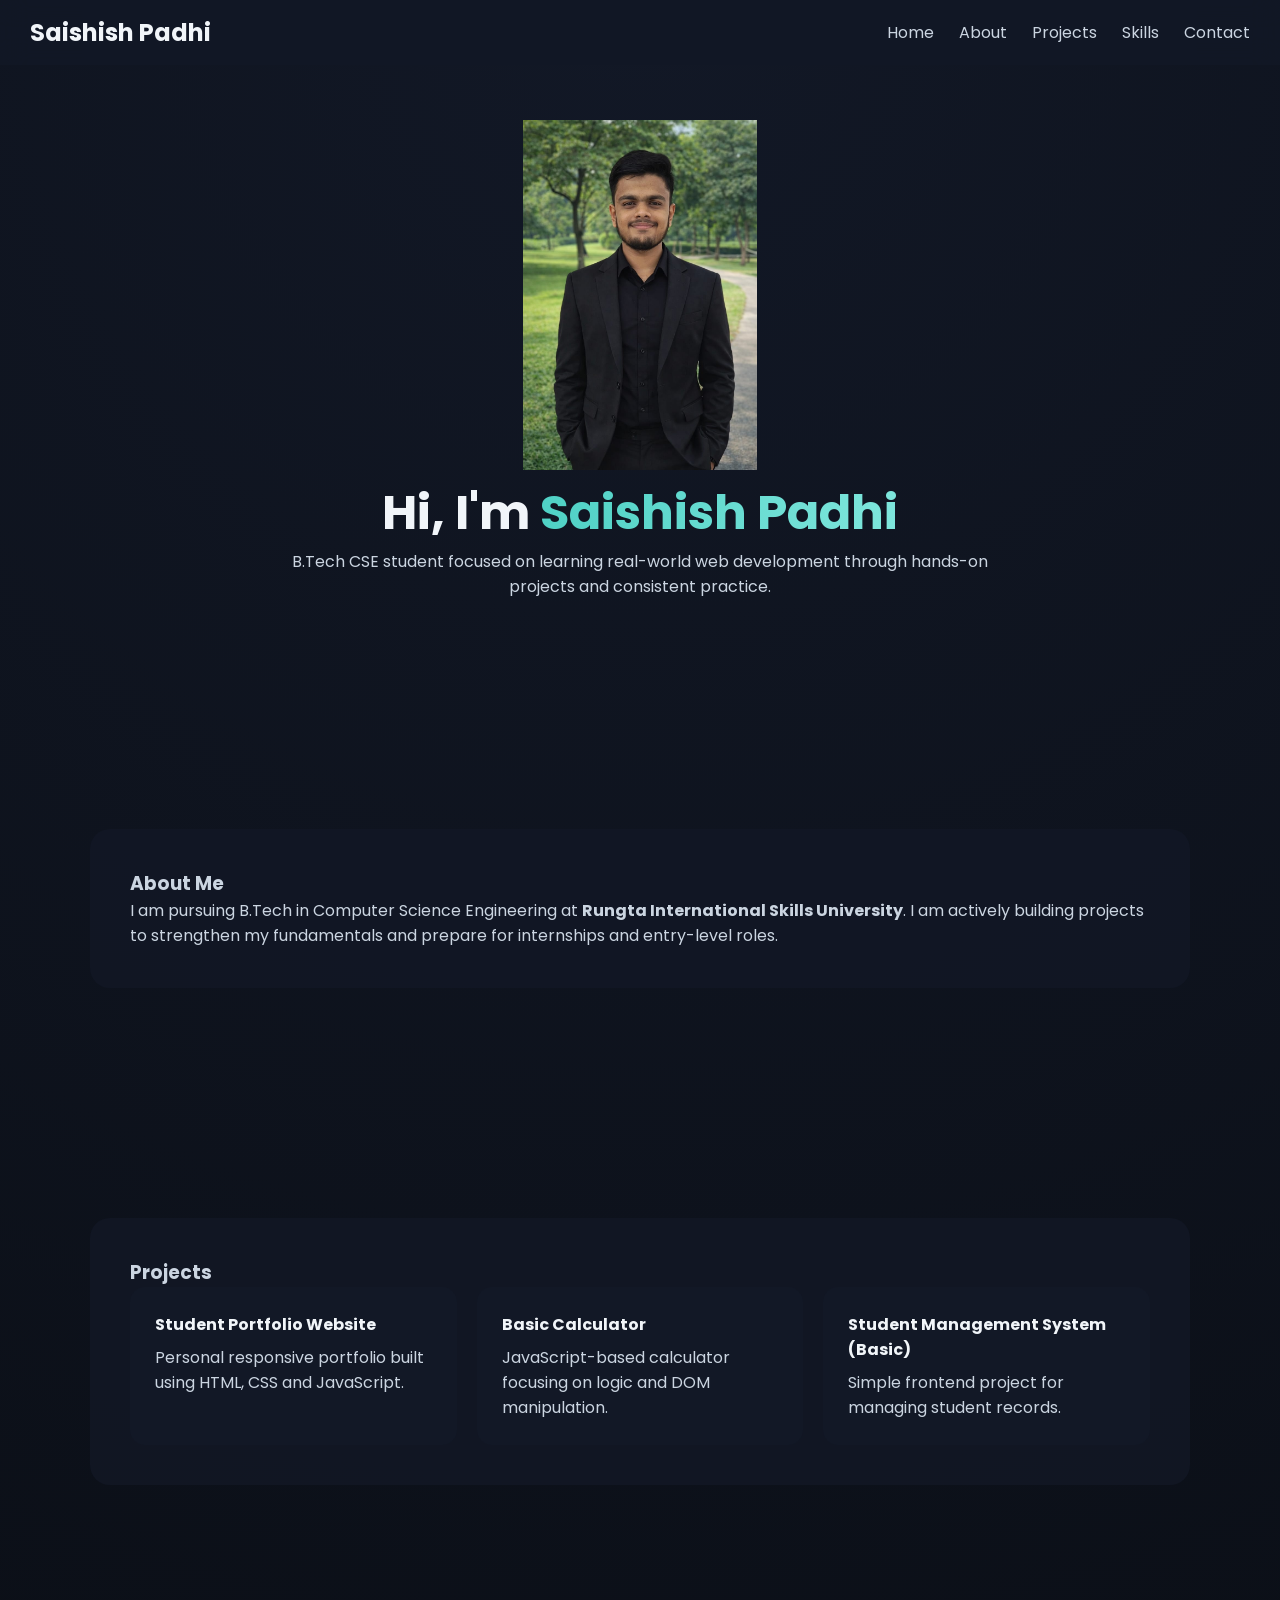
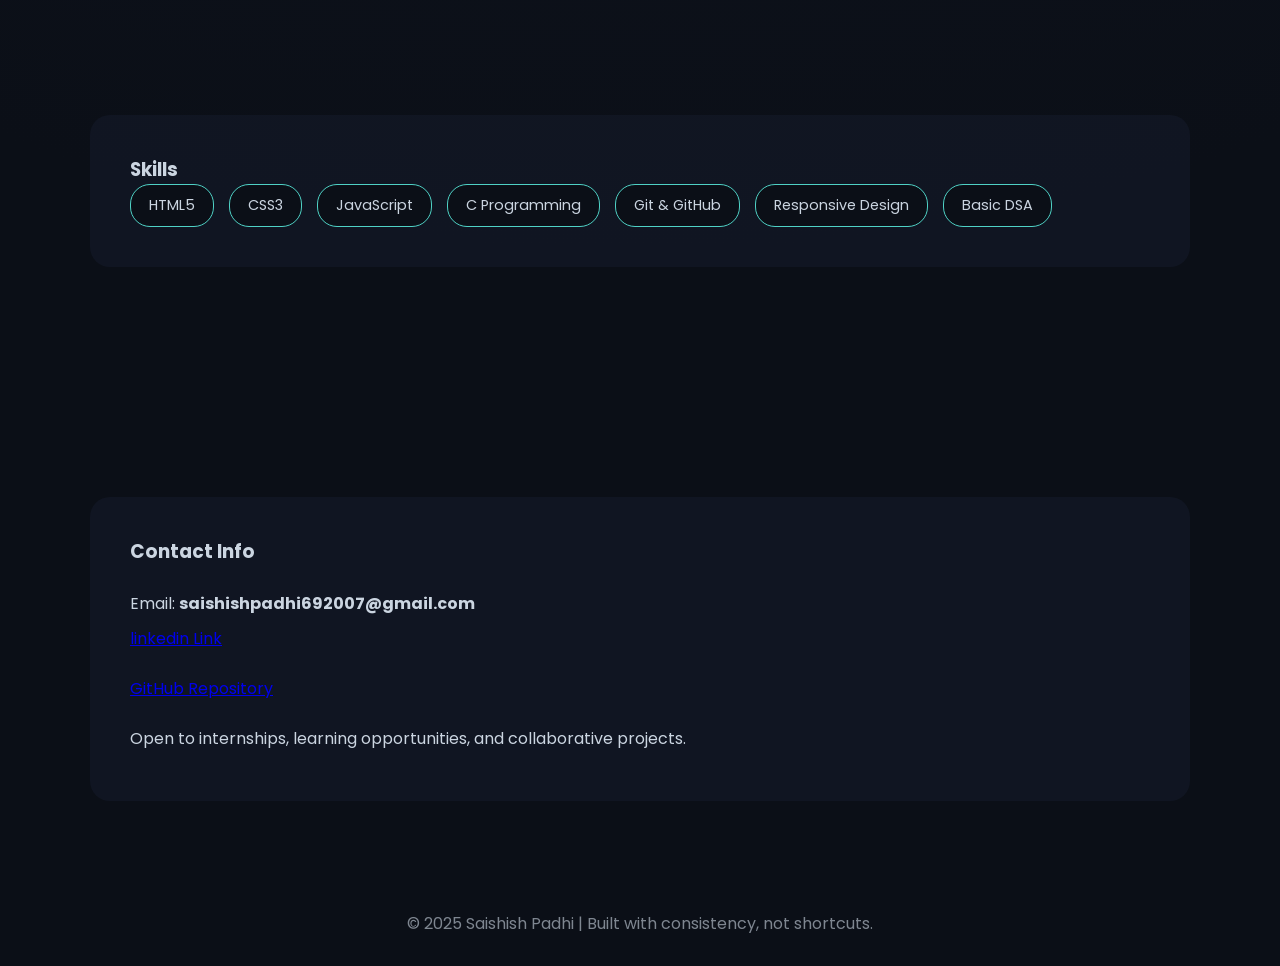
<file: web development portfolio/index.html>
<!DOCTYPE html>
<html lang="en">
<head>
<meta charset="UTF-8">
<meta name="viewport" content="width=device-width, initial-scale=1.0">
<title>Saishish Padhi | Web Developer</title>

<link href="https://fonts.googleapis.com/css2?family=Poppins:wght@300;400;600&display=swap" rel="stylesheet">

<style>
:root{
    --bg-dark:#0b0f17;
    --card-dark:#121826;
    --accent:#4fd1c5;
    --text-soft:#cbd5e1;
    --text-light:#f1f5f9;
}
*{
    margin:0;
    padding:0;
    box-sizing:border-box;
    font-family:'Poppins',sans-serif;
}
html{ scroll-behavior:smooth; }
body{
    background:radial-gradient(circle at top,#121826,#0b0f17 70%);
    color:var(--text-soft);
}

/* NAVBAR */
nav{
    position:fixed;
    top:0;
    width:100%;
    padding:15px 30px;
    display:flex;
    justify-content:space-between;
    align-items:center;
    background:rgba(18,24,38,0.85);
    backdrop-filter:blur(14px);
    z-index:1000;
}
nav h1{ color:var(--text-light); }
nav ul{ list-style:none; display:flex; }
nav ul li{ margin-left:25px; }
nav ul li a{
    color:var(--text-soft);
    text-decoration:none;
}
.menu{ display:none; }

/* SECTIONS */
section{ padding:120px 20px 80px; }
.container{ max-width:1100px; margin:auto; }

/* HERO */
.hero{ text-align:center; }
.profile-pic{
    width:150px;
    height:150px;
    border-radius:50%;
    border:3px solid var(--accent);
    margin-bottom:25px;
}
.hero h2{
    font-size:3rem;
    color:var(--text-light);
}
.hero span{
    background:linear-gradient(90deg,var(--accent),#7ee6dc);
    -webkit-background-clip:text;
    -webkit-text-fill-color:transparent;
}
.hero p{
    max-width:720px;
    margin:auto;
}

/* GLASS */
.glass{
    background:rgba(18,24,38,0.78);
    border-radius:20px;
    padding:40px;
    margin-top:30px;
}

/* GRID */
.grid{
    display:grid;
    grid-template-columns:repeat(auto-fit,minmax(250px,1fr));
    gap:20px;
}

/* SKILLS */
.skills{ display:flex; flex-wrap:wrap; gap:15px; }
.skill{
    background:#0b0f17;
    padding:10px 18px;
    border-radius:20px;
    border:1px solid var(--accent);
    font-size:0.9rem;
}

/* PROJECT */
.project{
    background:#121826;
    padding:25px;
    border-radius:15px;
}
.project h4{ color:var(--text-light); margin-bottom:8px; }

/* CONTACT */
.contact p{ margin-bottom:10px; }

/* FOOTER */
footer{
    text-align:center;
    padding:30px;
    opacity:0.6;
}

/* RESPONSIVE */
@media(max-width:768px){
    nav ul{
        position:absolute;
        top:60px;
        right:20px;
        background:#0b0f17;
        flex-direction:column;
        width:200px;
        display:none;
    }
    nav ul.show{ display:block; }
    .menu{ display:block; cursor:pointer; }
}
</style>
</head>

<body>

<nav>
    <h1>Saishish Padhi</h1>
    <span class="menu" onclick="toggleMenu()">☰</span>
    <ul id="navLinks">
        <li><a href="#home">Home</a></li>
        <li><a href="#about">About</a></li>
        <li><a href="#projects">Projects</a></li>
        <li><a href="#skills">Skills</a></li>
        <li><a href="#contact">Contact</a></li>
    </ul>
</nav>

<section id="home" class="hero">
    <div class="container">
        <img src="saishish.jpg"   height="350px">
        <h2>Hi, I'm <span>Saishish Padhi</span></h2>
        <p>
            B.Tech CSE student focused on learning real-world web development
            through hands-on projects and consistent practice.
        </p>
    </div>
</section>

<section id="about">
    <div class="container glass">
        <h3>About Me</h3>
        <p>
            I am pursuing B.Tech in Computer Science Engineering at
            <b>Rungta International Skills University</b>.
            I am actively building projects to strengthen my fundamentals
            and prepare for internships and entry-level roles.
        </p>
    </div>
</section>

<section id="projects">
    <div class="container glass">
        <h3>Projects</h3>
        <div class="grid">
            <div class="project">
                <h4>Student Portfolio Website</h4>
                <p>Personal responsive portfolio built using HTML, CSS and JavaScript.</p>
            </div>
            <div class="project">
                <h4>Basic Calculator</h4>
                <p>JavaScript-based calculator focusing on logic and DOM manipulation.</p>
            </div>
            <div class="project">
                <h4>Student Management System (Basic)</h4>
                <p>Simple frontend project for managing student records.</p>
            </div>
        </div>
    </div>
</section>

<section id="skills">
    <div class="container glass">
        <h3>Skills</h3>
        <div class="skills">
            <div class="skill">HTML5</div>
            <div class="skill">CSS3</div>
            <div class="skill">JavaScript</div>
            <div class="skill">C Programming</div>
            <div class="skill">Git & GitHub</div>
            <div class="skill">Responsive Design</div>
            <div class="skill">Basic DSA</div>
        </div>
    </div>
</section>

<section id="contact">
    <div class="container glass contact">
        <h3>Contact Info</h3> <br>
        <p>Email: <b>saishishpadhi692007@gmail.com</b></p>
        <a href="https://www.linkedin.com/in/saishish-padhi-992398362" target="_blank">
          linkedin Link
        </a> <br>
        <p>
          <br>
          <a href="https://github.com/saishishpadhi692007-netizen/-SAISHISH_PADHI_-11255_-WEBTECH.git" target="_blank">
            GitHub Repository <br>
          </a> <br>
            Open to internships, learning opportunities, and collaborative projects.
        </p>
    </div>
</section>

<footer>
    © 2025 Saishish Padhi | Built with consistency, not shortcuts.
</footer>

<script>
function toggleMenu(){
    document.getElementById("navLinks").classList.toggle("show");
}
</script>

</body>
</html>
</file>
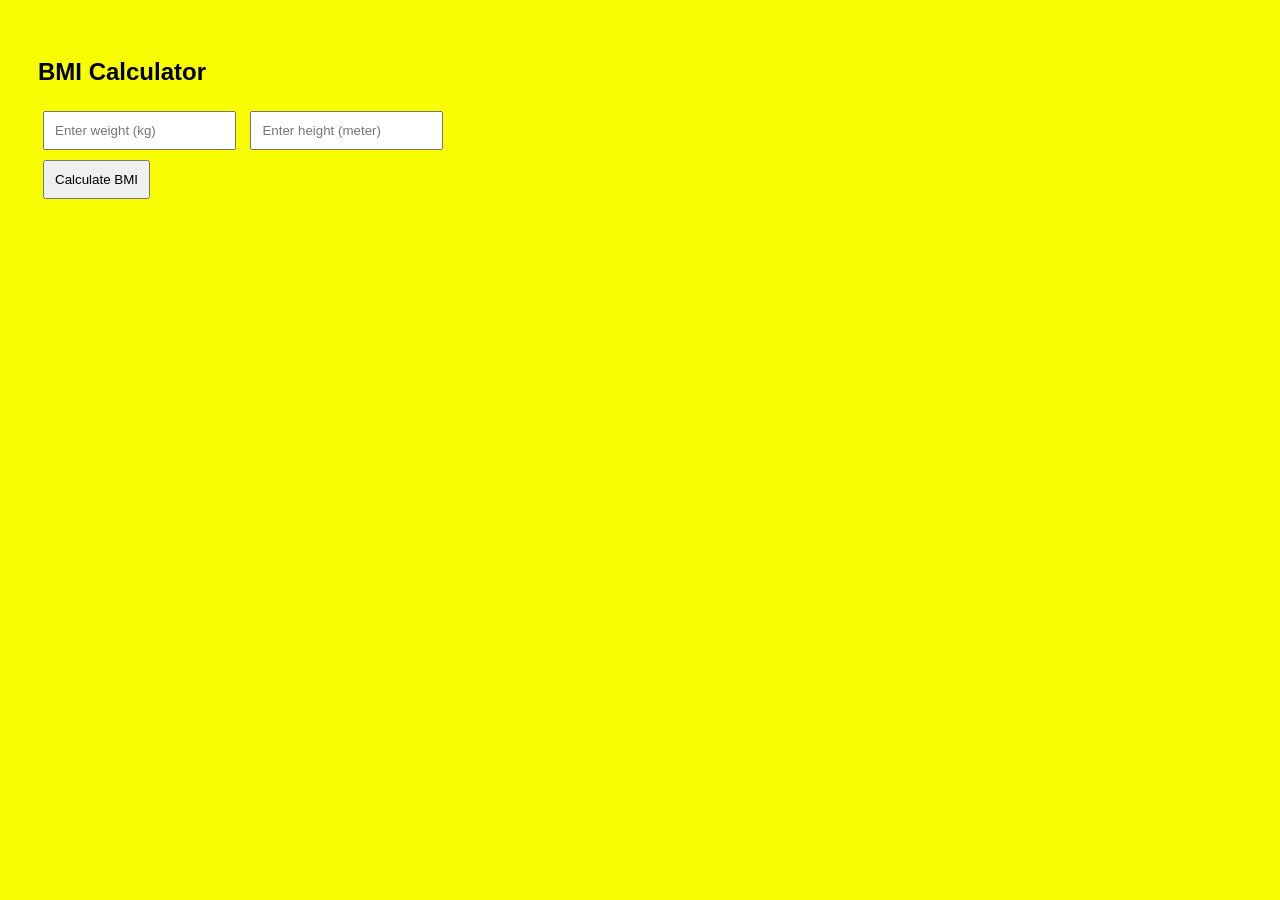
<file: web development project/index.html>
<!DOCTYPE html>
<html lang="en">
<head>
  <meta charset="UTF-8">
  <title>BMI Calculator</title>
  <link rel="stylesheet" href="style.css">
</head>
<body>

  <h2>BMI Calculator</h2>

  <input type="number" id="weight" placeholder="Enter weight (kg)">
  <input type="number" id="height" placeholder="Enter height (meter)">
  <br>
  <button onclick="calculateBMI()">Calculate BMI</button>

  <p id="result"></p>

  <script src="script.js"></script>
</body>
</html>
</file>
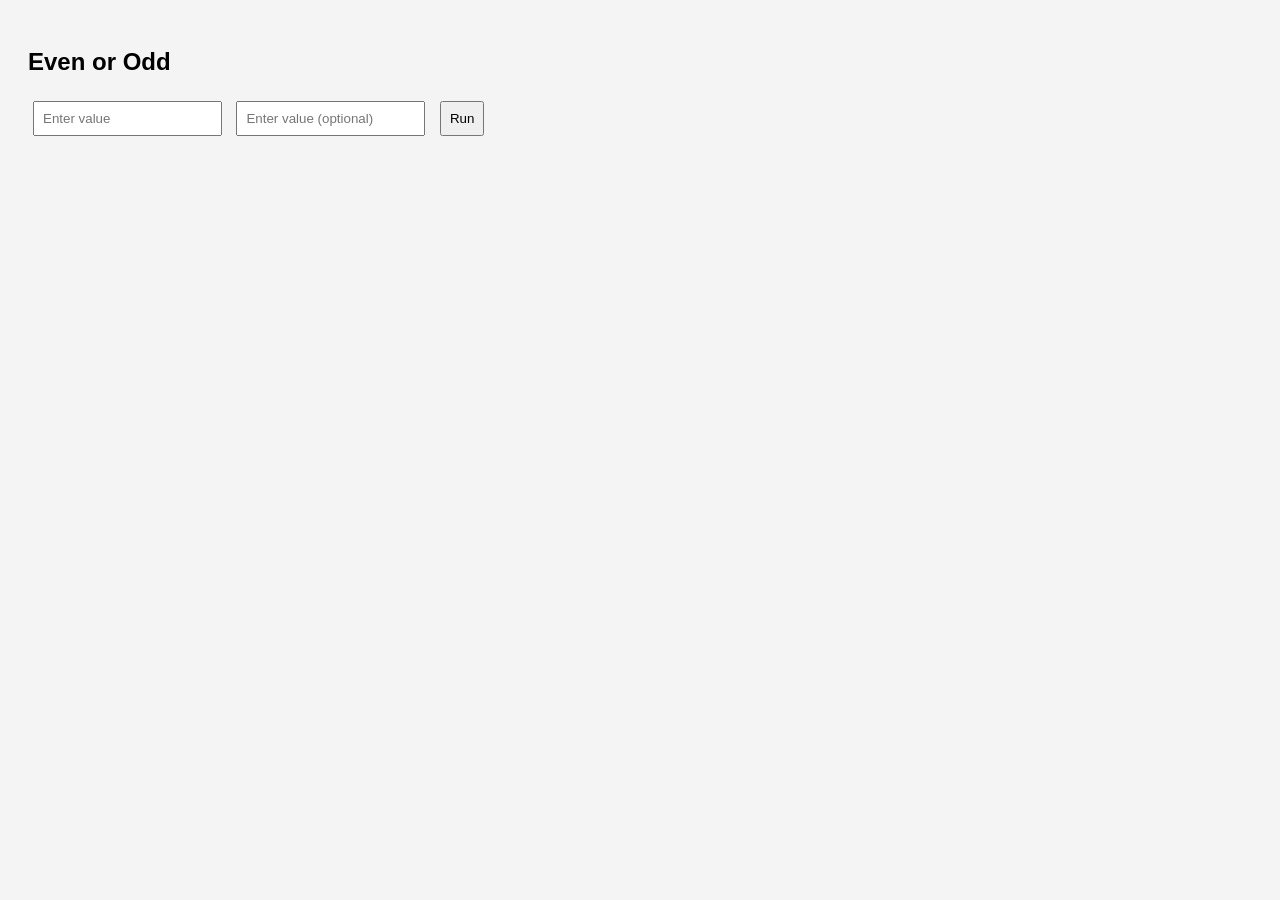
<file: web development/practical 1/index.html>
<!-- 1.Even or Odd: Write a program that takes a number as input and prints whether it is even or odd. -->


 
<!DOCTYPE html>
<html lang="en">
<head>
  <meta charset="UTF-8">
  <title>JavaScript Practice</title>
  <link rel="stylesheet" href="style.css">
</head>
<body>

  <h2 id="title"></h2>

  <input id="input1" type="number" placeholder="Enter value">
  <input id="input2" type="number" placeholder="Enter value (optional)">
  <button onclick="run()">Run</button>

  <p id="output"></p>

  <script src="script.js"></script>
</body>
</html>
</file>
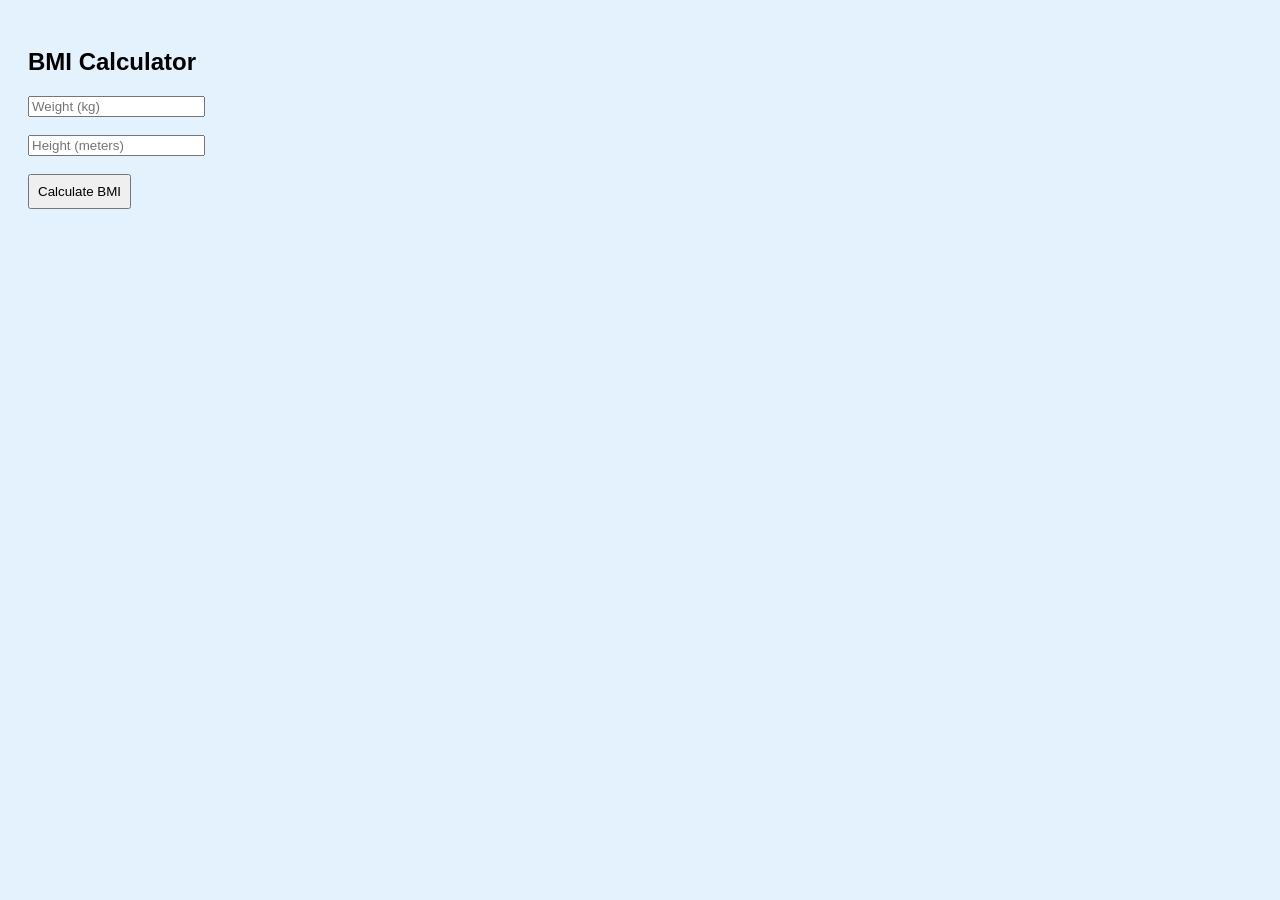
<file: web development/practical 10/index.html>
<!DOCTYPE html>
<html>
<head>
<style>
body {
    font-family: Arial;
    background: #e3f2fd;
    padding: 20px;
}
button {
    padding: 8px;
}
</style>
</head>
<body>

<h2>BMI Calculator</h2>

<input type="number" id="weight" placeholder="Weight (kg)">
<br><br>
<input type="number" id="height" placeholder="Height (meters)">
<br><br>

<button onclick="calculateBMI()">Calculate BMI</button>

<p id="result"></p>

<script>
function calculateBMI() {
    let w = weight.value;
    let h = height.value;
    let bmi = w / (h * h);
    let category;

    if (bmi < 18.5)
        category = "Underweight";
    else if (bmi < 25)
        category = "Normal weight";
    else if (bmi < 30)
        category = "Overweight";
    else
        category = "Obese";

    result.innerText = "BMI: " + bmi.toFixed(2) + " (" + category + ")";
}
</script>

</body>
</html>
</file>
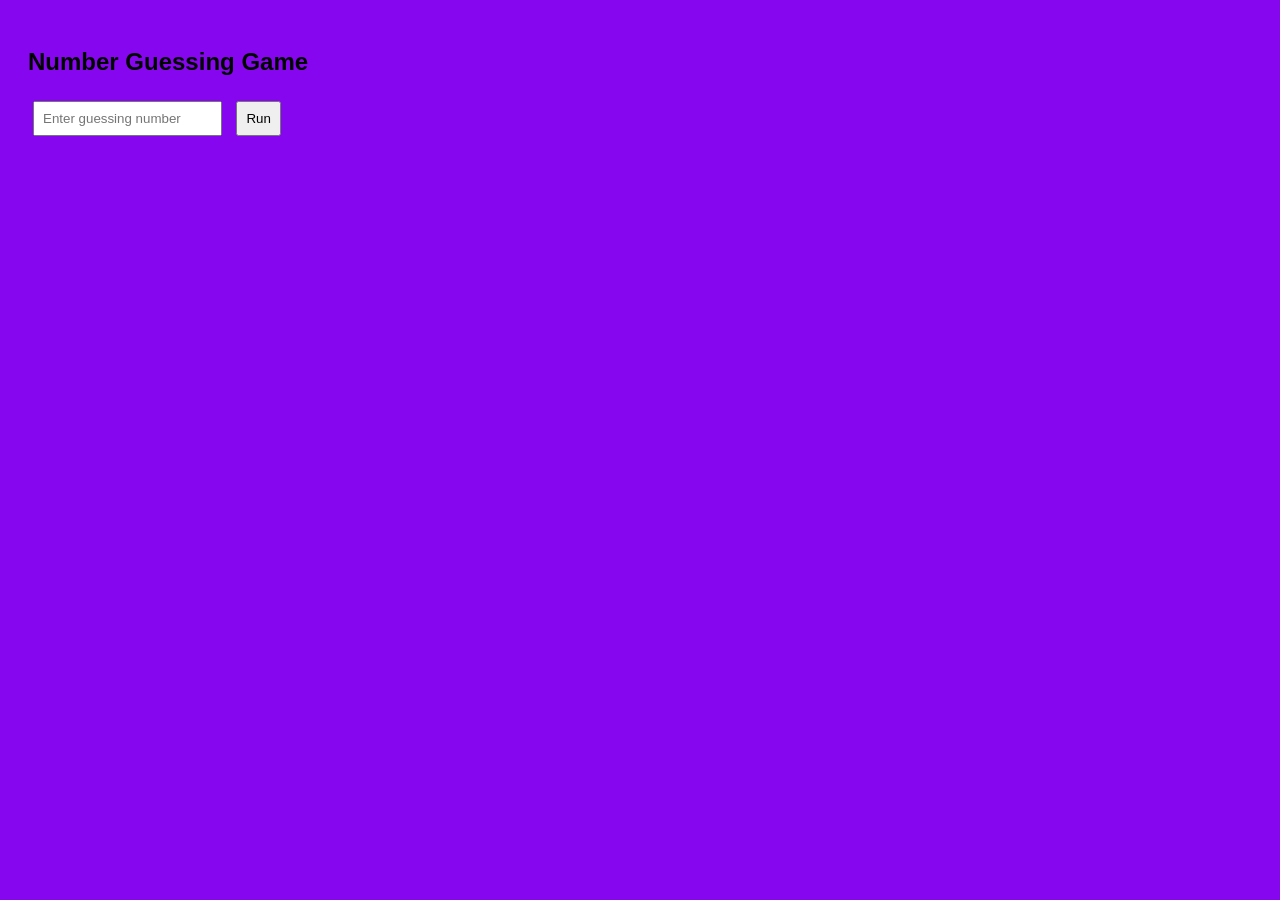
<file: web development/practical 11/index.html>
<!--11.Write a simple number guessing game. Provide a secret number and a guess. Based on those numbers give players clues if their guess is higher, lower or correct.-->
<!DOCTYPE html>
<html lang="en">
<head>
  <meta charset="UTF-8">
  <title>JavaScript Practice</title>
  <link rel="stylesheet" href="style.css">
</head>
<body>

  <h2 id="title">guessing game</h2>

  <input id="input1" type="number" placeholder="Enter guessing number">
  
  <button onclick="run()">Run</button>

  <p id="output"></p>

  <script src="script.js"></script>
</body>
</html>
</file>
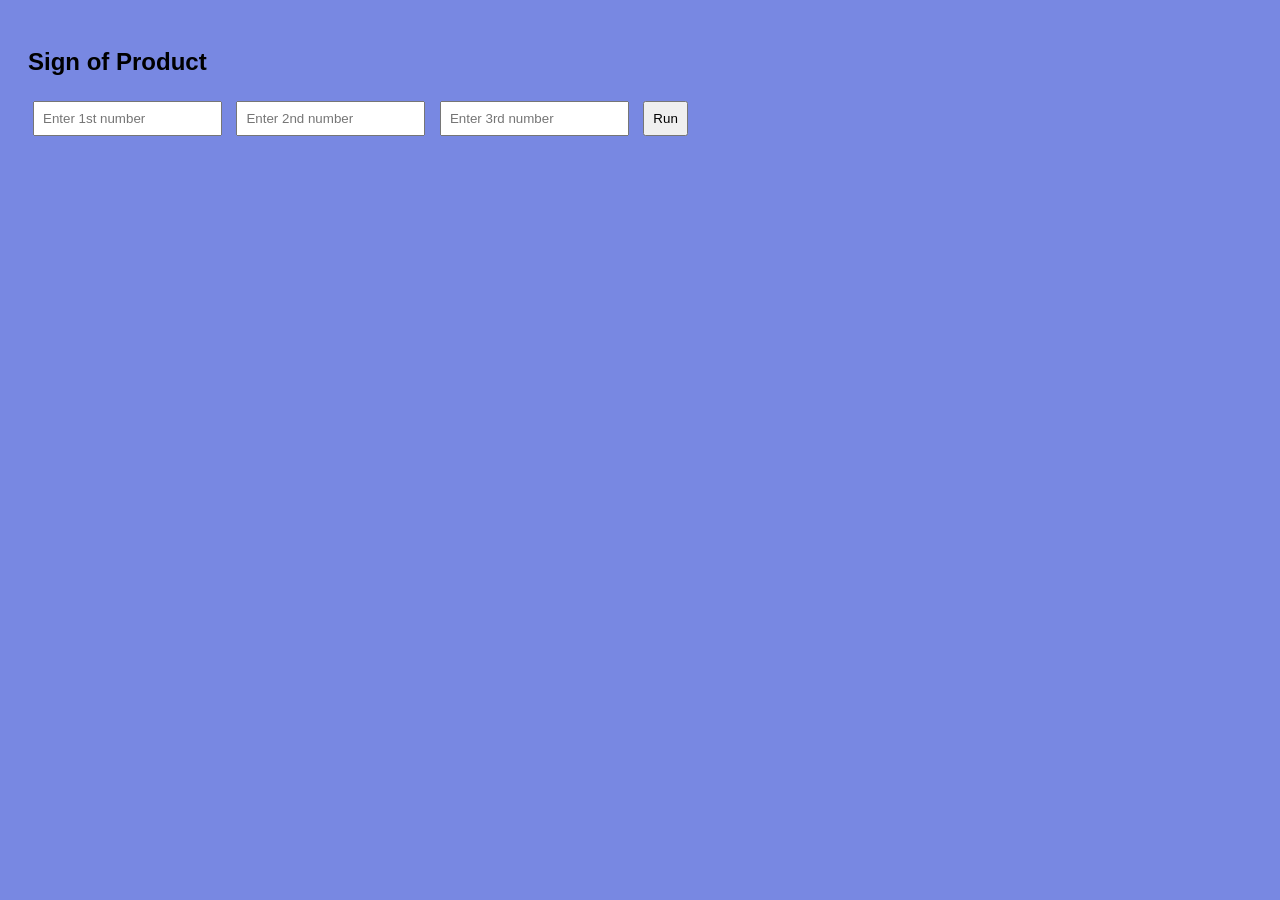
<file: web development/practical 12/index.html>
<!-- 12.Sign of Product of Three Numbers Write a JavaScript conditional statement to find the sign of the product of three numbers. Display an alert box with the specified sign.
Sample numbers : 3, -7, 2
Output : The sign is - -->

<!DOCTYPE html>
<html lang="en">
<head>
  <meta charset="UTF-8">
  <title>JavaScript Practice</title>
  <link rel="stylesheet" href="style.css">
</head>
<body>

  <h2 id="title">guessing game</h2>

  <input id="input1" type="number" placeholder="Enter 1st number">
  <input id="input1" type="number" placeholder="Enter 2nd number">
  <input id="input1" type="number" placeholder="Enter 3rd number">
  
  <button onclick="run()">Run</button>

  <p id="output"></p>

  <script src="script.js"></script>
</body>
</html>
</file>
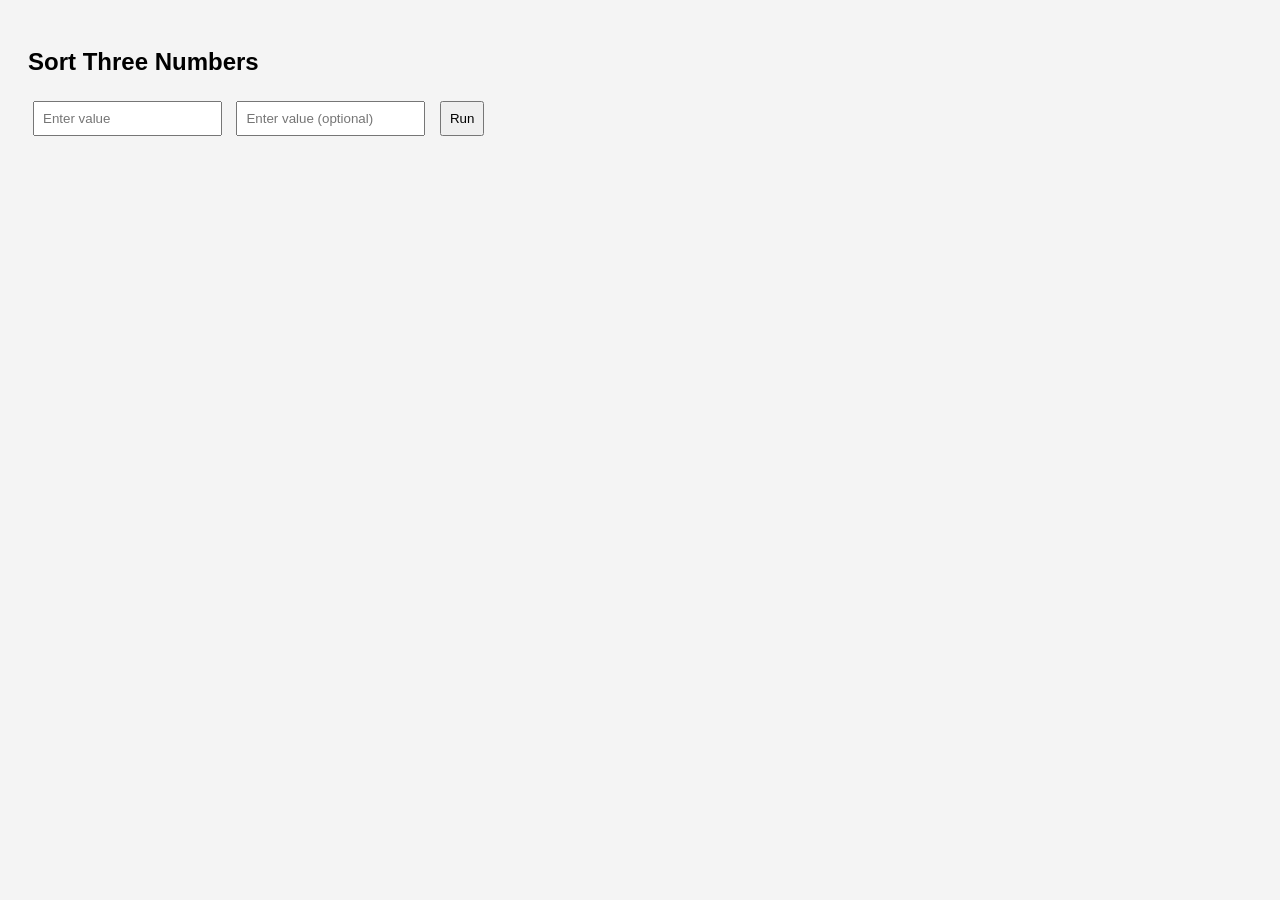
<file: web development/practical 13/index.html>
<!-- 13.Sort Three Numbers
Write a JavaScript conditional statement to sort three numbers. Display an alert box to show the results. -->

<!DOCTYPE html>
<html lang="en">
<head>
  <meta charset="UTF-8">
  <title>JavaScript Practice</title>
  <link rel="stylesheet" href="style.css">
</head>
<body>

  <h2 id="title"></h2>

  <input id="input1" type="number" placeholder="Enter value">
  <input id="input2" type="number" placeholder="Enter value (optional)">
  <button onclick="run()">Run</button>

  <p id="output"></p>

  <script src="script.js"></script>
</body>
</html>
</file>
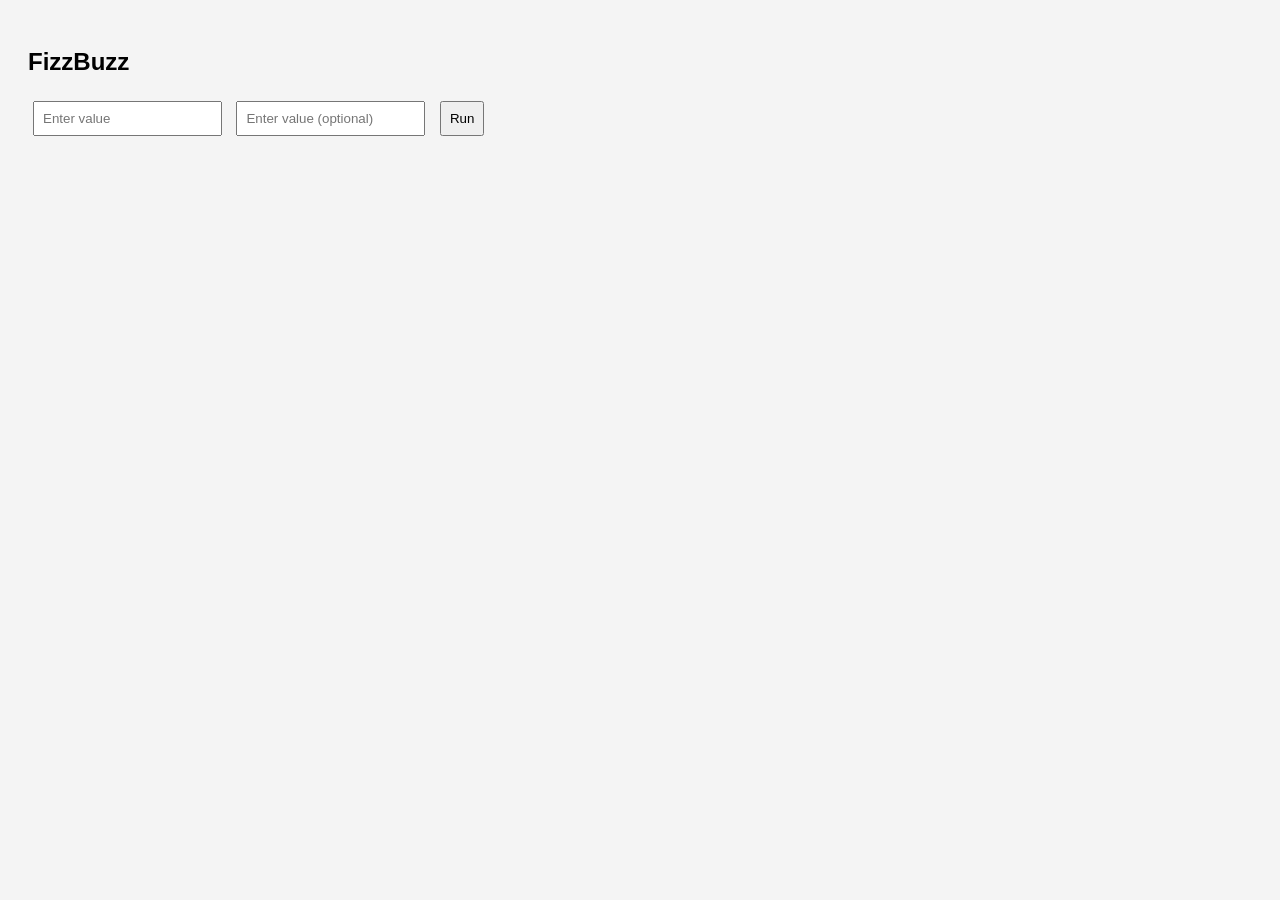
<file: web development/practical 14/index.html>
<!-- 14.FizzBuzz
Write a JavaScript program that iterates integers from 1 to 100. But for multiples of three print "Fizz" instead of the number and for multiples of five print "Buzz". For numbers multiples of both three and five print "FizzBuzz".
Sample numbers : 0, -1, 4
Output : 4, 0, -1 -->

<!DOCTYPE html>
<html lang="en">
<head>
  <meta charset="UTF-8">
  <title>JavaScript Practice</title>
  <link rel="stylesheet" href="style.css">
</head>
<body>

  <h2 id="title"></h2>

  <input id="input1" type="number" placeholder="Enter value">
  <input id="input2" type="number" placeholder="Enter value (optional)">
  <button onclick="run()">Run</button>

  <p id="output"></p>

  <script src="script.js"></script>
</body>
</html>
</file>
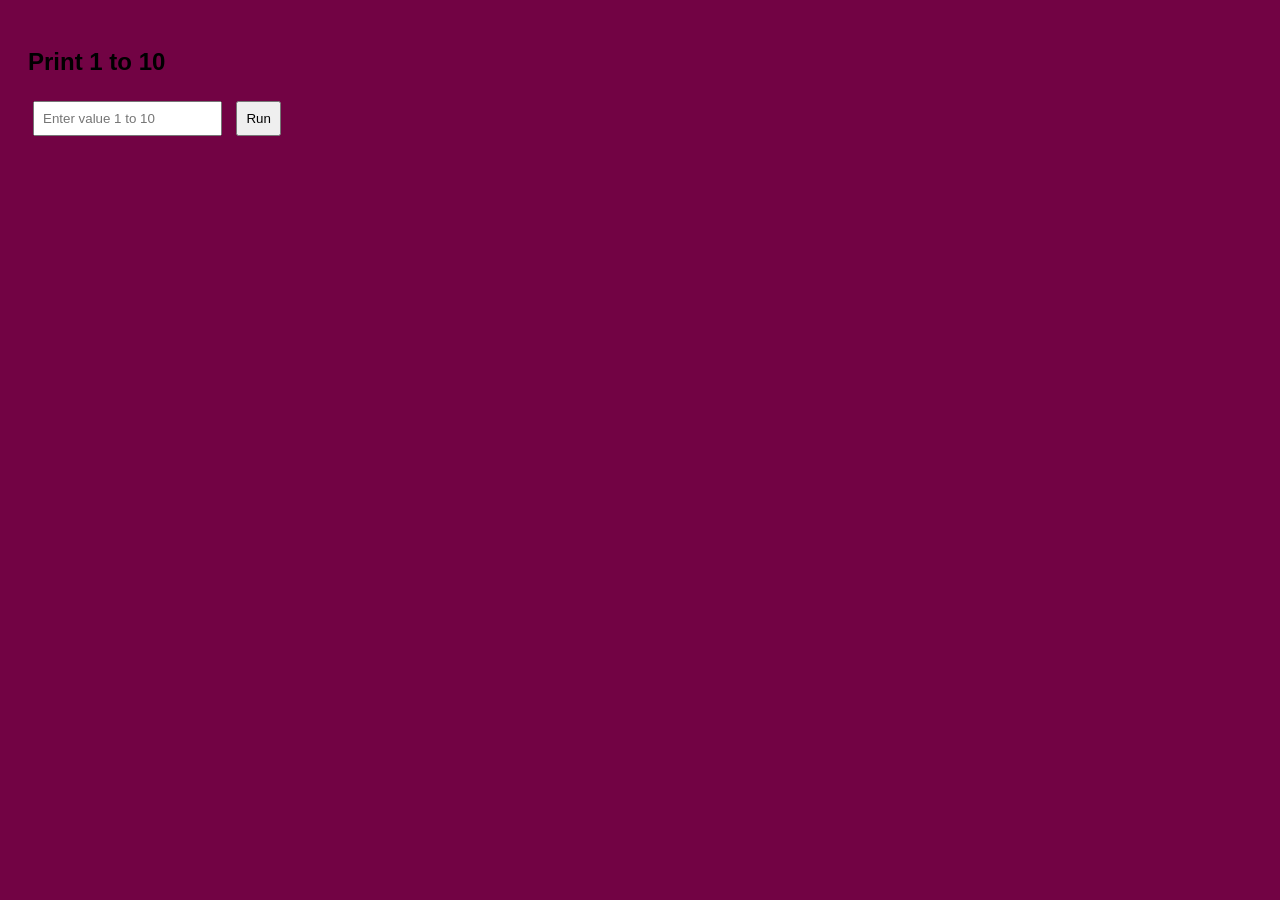
<file: web development/practical 15/index.html>
<!-- Looping Statements (for, while, do-while, for...of, for...in): -->
 <!DOCTYPE html>
<html lang="en">
<head>
  <meta charset="UTF-8">
  <title>JavaScript Practice</title>
  <link rel="stylesheet" href="style.css">
</head>
<body>

  <h2 id="title"></h2>

  <input id="input1" type="number" placeholder="Enter value 1 to 10">
  <button onclick="run()">Run</button>

  <p id="output"></p>

  <script src="script.js"></script>
</body>
</html>
</file>
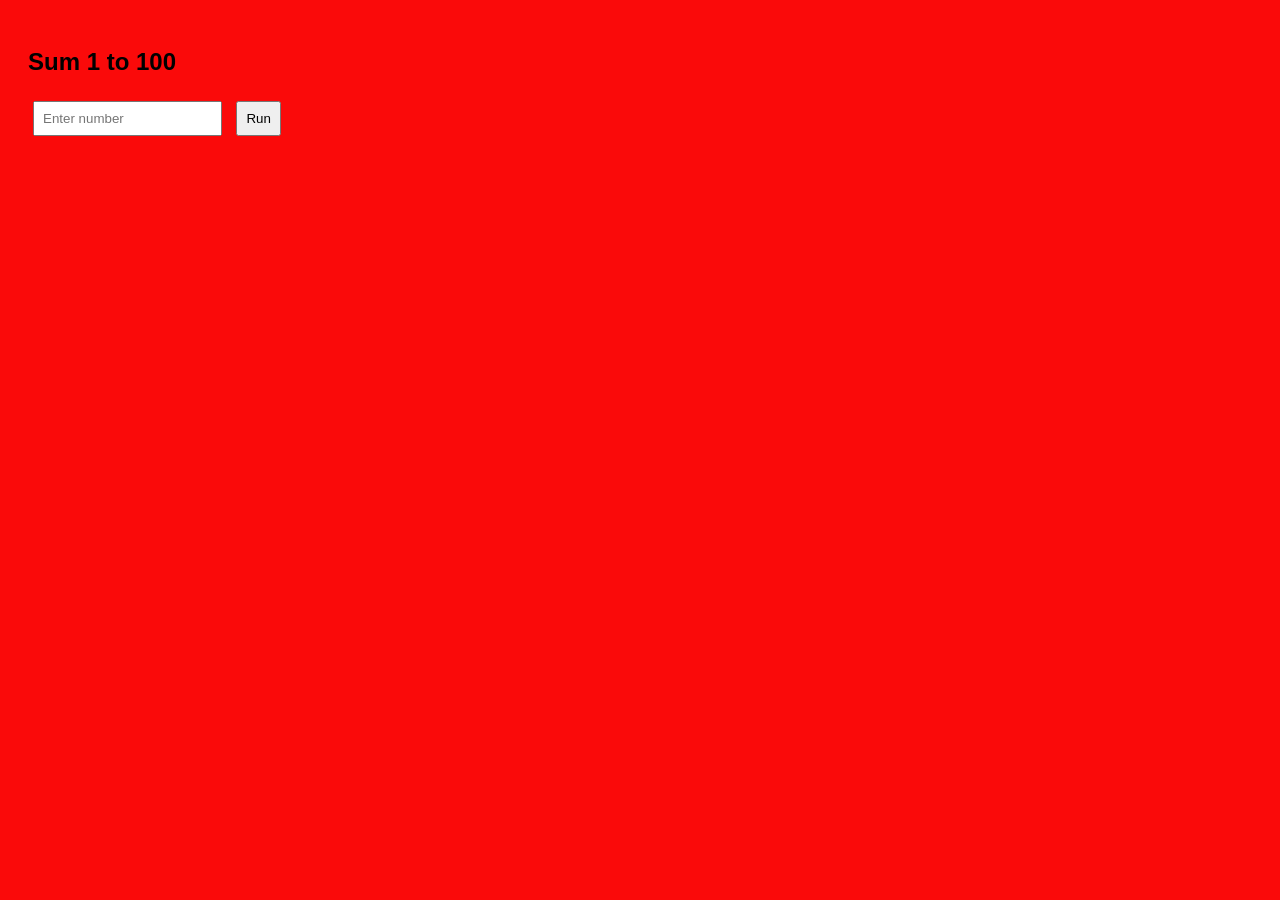
<file: web development/practical 16/index.html>
<!-- 16.Sum of Numbers: Calculate the sum of numbers from 1 to 100 using a while loop. -->

<!DOCTYPE html>
<html lang="en">
<head>
  <meta charset="UTF-8">
  <title>JavaScript Practice</title>
  <link rel="stylesheet" href="style.css">
</head>
<body>

  <h2 id="title"></h2>

  <input id="input1" type="number" placeholder="Enter number">
  <button onclick="run()">Run</button>

  <p id="output"></p>

  <script src="script.js"></script>
</body>
</html>
</file>
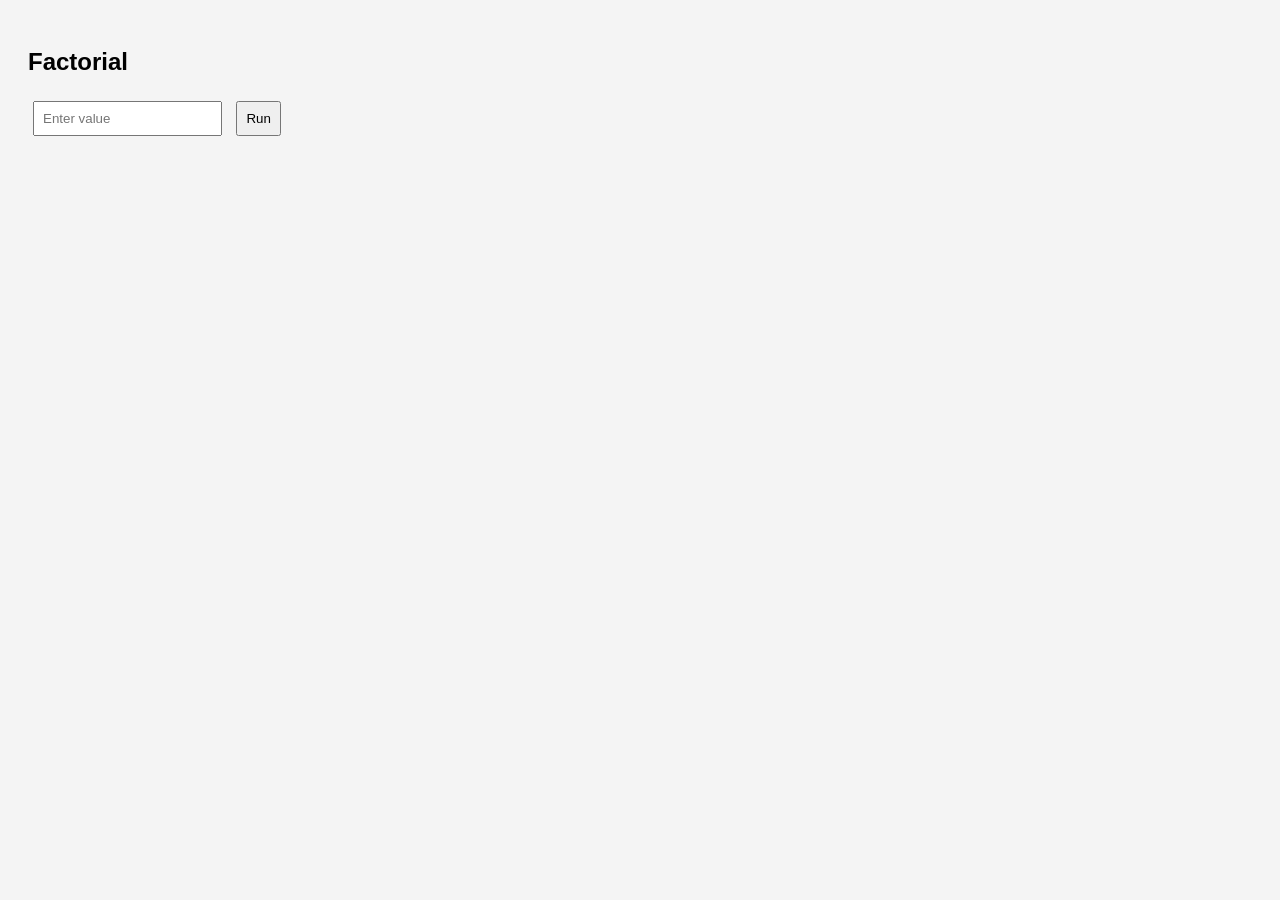
<file: web development/practical 17/index.html>
<!-- 17.Factorial Calculation: Write a program to calculate the factorial of a given number using a for loop. -->
 <!DOCTYPE html>
<html lang="en">
<head>
  <meta charset="UTF-8">
  <title>JavaScript Practice</title>
  <link rel="stylesheet" href="style.css">
</head>
<body>

  <h2 id="title"></h2>

  <input id="input1" type="number" placeholder="Enter value">
  <button onclick="run()">Run</button>

  <p id="output"></p>

  <script src="script.js"></script>
</body>
</html>
</file>
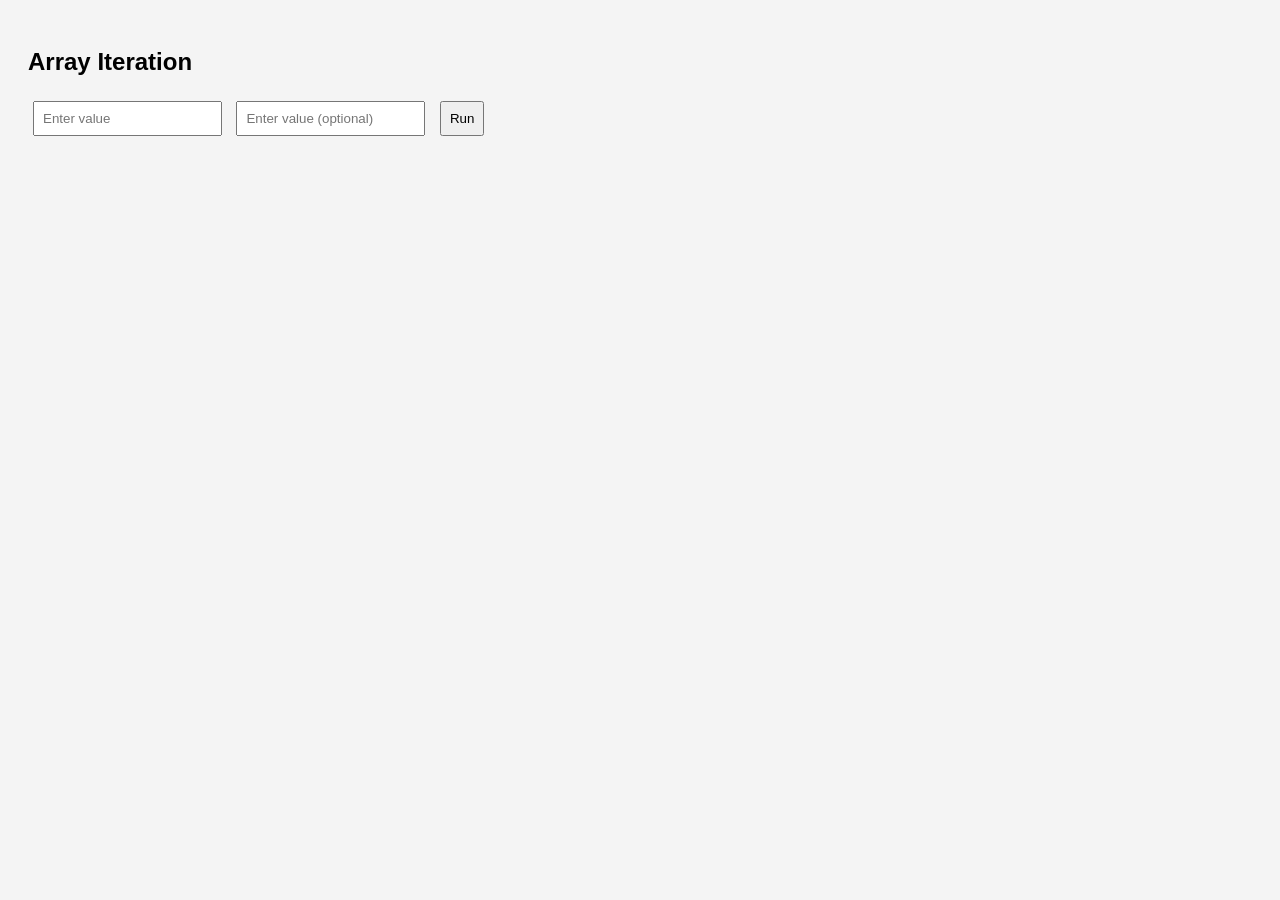
<file: web development/practical 18/index.html>
<!-- 18.Array Iteration (for...of): Iterate over an array of strings and print each element. -->

<!DOCTYPE html>
<html lang="en">
<head>
  <meta charset="UTF-8">
  <title>JavaScript Practice</title>
  <link rel="stylesheet" href="style.css">
</head>
<body>

  <h2 id="title"></h2>

  <input id="input1" type="number" placeholder="Enter value">
  <input id="input2" type="number" placeholder="Enter value (optional)">
  <button onclick="run()">Run</button>

  <p id="output"></p>

  <script src="script.js"></script>
</body>
</html>
</file>
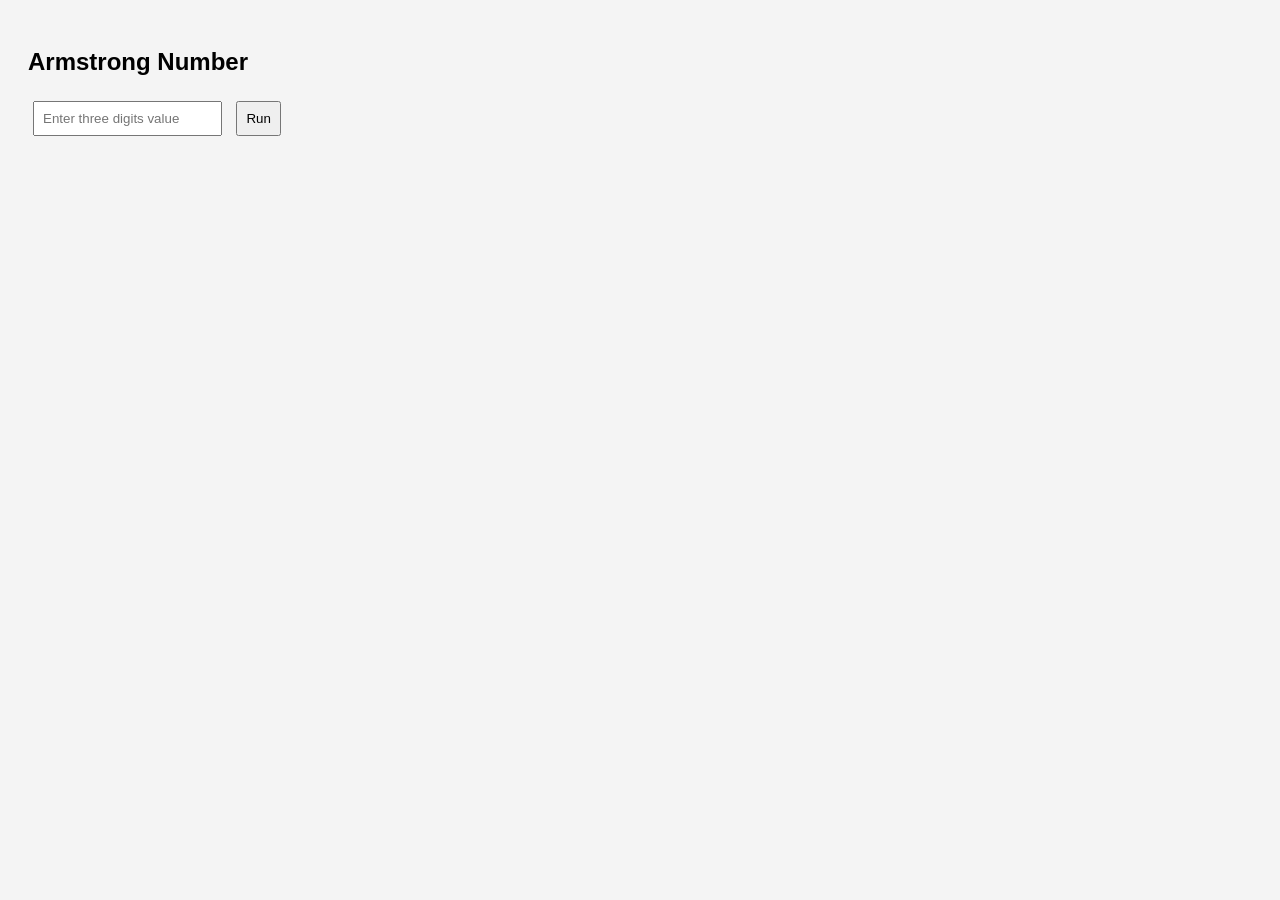
<file: web development/practical 19/index.html>
<!-- 19 Write a JavaScript program to find the Armstrong numbers of 3 digits.
Note : An Armstrong number of three digits is an integer such that the sum of the cubes of its digits is equal to the number itself. For example, 371 is an Armstrong number since 3**3 + 7**3 + 1**3 = 371. -->



<!DOCTYPE html>
<html lang="en">
<head>
  <meta charset="UTF-8">
  <title>JavaScript Practice</title>
  <link rel="stylesheet" href="style.css">
</head>
<body>

  <h2 id="title"></h2>

  <input id="input1" type="number" placeholder="Enter three digits value">
  <button onclick="run()">Run</button>

  <p id="output"></p>

  <script src="script.js"></script>
</body>
</html>
</file>
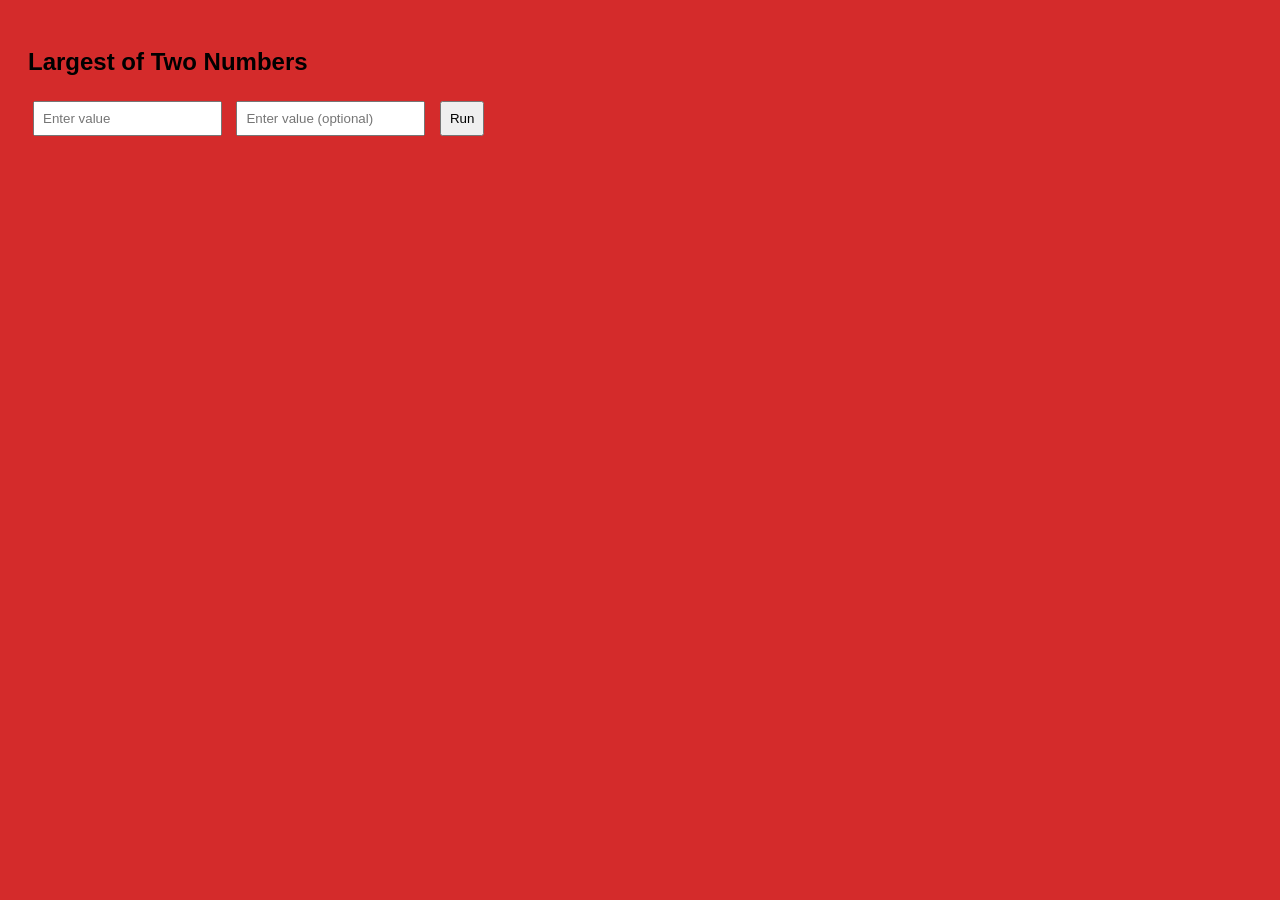
<file: web development/practical 2/index.html>
<!-- 2.Largest of Two Numbers: Write a program to find the largest of two given numbers.  -->

<!DOCTYPE html>
<html lang="en">
<head>
  <meta charset="UTF-8">
  <title>JavaScript Practice</title>
  <link rel="stylesheet" href="style.css">
</head>
<body>

  <h2 id="title"></h2>

  <input id="input1" type="number" placeholder="Enter value">
  <input id="input2" type="number" placeholder="Enter value (optional)">
  <button onclick="run()">Run</button>

  <p id="output"></p>

  <script src="script.js"></script>
</body>
</html>
</file>
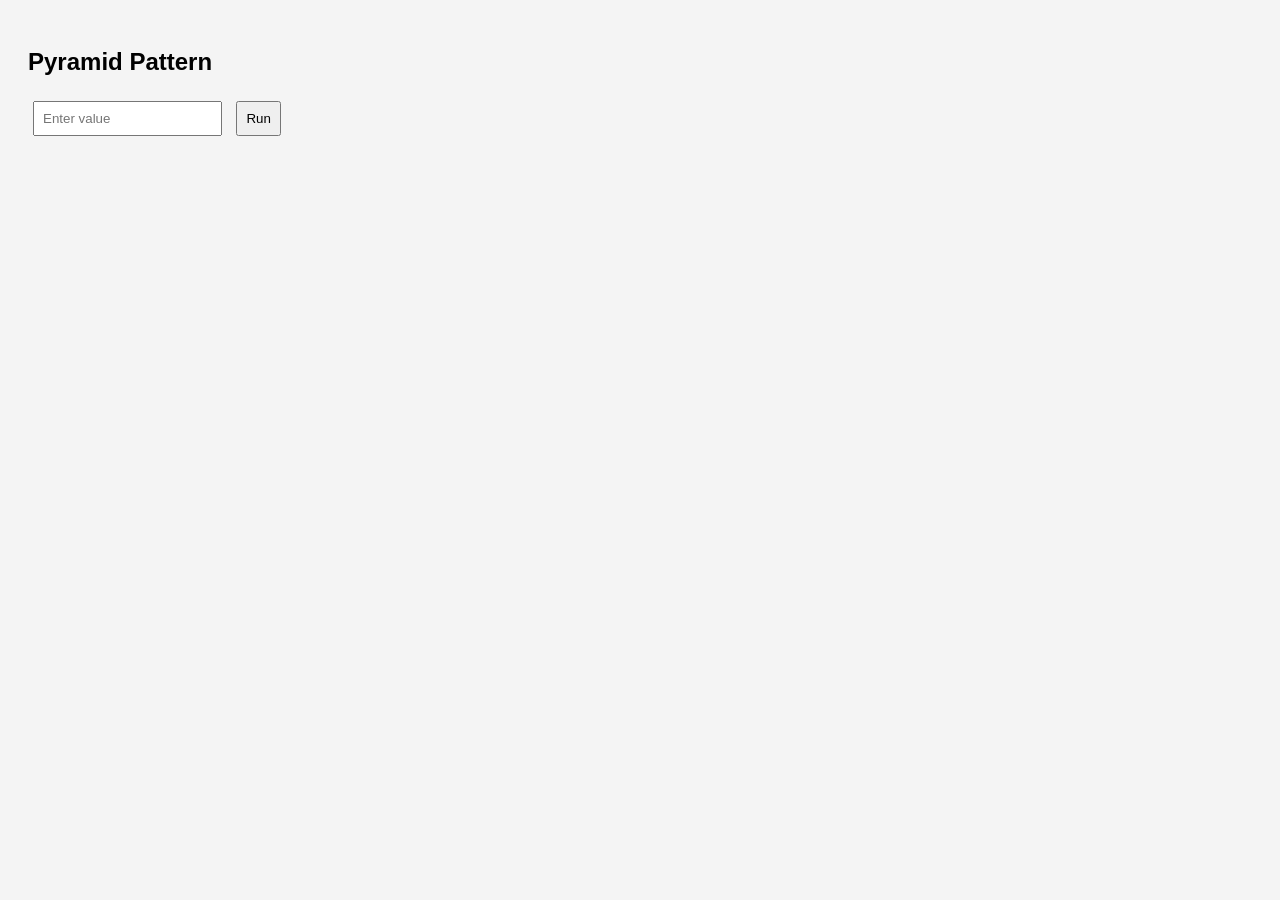
<file: web development/practical 20/index.html>
<!-- 20.Pyramid Pattern with Nested Loop
Write a JavaScript program to construct the following pattern, using a nested for loop.
 
*  
* *  
* * *  
* * * *  
* * * * *  
Perform all programs using function -->

<!DOCTYPE html>
<html lang="en">
<head>
  <meta charset="UTF-8">
  <title>JavaScript Practice</title>
  <link rel="stylesheet" href="style.css">
</head>
<body>

  <h2 id="title"></h2>

  <input id="input1" type="number" placeholder="Enter value">
  <button onclick="run()">Run</button>

  <p id="output"></p>

  <script src="script.js"></script>
</body>
</html>
</file>
<file: web development project/style.css>
body {
  font-family: Arial;
  background: #f9fd02;
  padding: 30px;
}

input, button {
  padding: 10px;
  margin: 5px;
}

button {
  cursor: pointer;
}

#result {
  font-weight: bold;
  margin-top: 15px;
}
</file>
<file: web development/practical 1/style.css>
body {
  font-family: Arial;
  background: #f4f4f4;
  padding: 20px;
}

input, button {
  padding: 8px;
  margin: 5px;
}

button {
  cursor: pointer;
}

#output {
  font-weight: bold;
  margin-top: 10px;
}
</file>
<file: web development/practical 11/style.css>
body {
  font-family: Arial;
  background: #8706f0;
  padding: 20px;
}

input, button {
  padding: 8px;
  margin: 5px;
}

button {
  cursor: pointer;
}

#output {
  font-weight: bold;
  margin-top: 10px;
}
</file>
<file: web development/practical 12/style.css>
body {
  font-family: Arial;
  background: #7888e2;
  padding: 20px;
}

input, button {
  padding: 8px;
  margin: 5px;
}

button {
  cursor: pointer;
}

#output {
  font-weight: bold;
  margin-top: 10px;
}
</file>
<file: web development/practical 13/style.css>
body {
  font-family: Arial;
  background: #f4f4f4;
  padding: 20px;
}

input, button {
  padding: 8px;
  margin: 5px;
}

button {
  cursor: pointer;
}

#output {
  font-weight: bold;
  margin-top: 10px;
}
</file>
<file: web development/practical 14/style.css>
body {
  font-family: Arial;
  background: #f4f4f4;
  padding: 20px;
}

input, button {
  padding: 8px;
  margin: 5px;
}

button {
  cursor: pointer;
}

#output {
  font-weight: bold;
  margin-top: 10px;
}
</file>
<file: web development/practical 15/style.css>
body {
  font-family: Arial;
  background: #720344;
  padding: 20px;
}

input, button {
  padding: 8px;
  margin: 5px;
}

button {
  cursor: pointer;
}

#output {
  font-weight: bold;
  margin-top: 10px;
}
</file>
<file: web development/practical 16/style.css>
body {
  font-family: Arial;
  background: #fa0a0a;
  padding: 20px;
}

input, button {
  padding: 8px;
  margin: 5px;
}

button {
  cursor: pointer;
}

#output {
  font-weight: bold;
  margin-top: 10px;
}
</file>
<file: web development/practical 17/style.css>
body {
  font-family: Arial;
  background: #f4f4f4;
  padding: 20px;
}

input, button {
  padding: 8px;
  margin: 5px;
}

button {
  cursor: pointer;
}

#output {
  font-weight: bold;
  margin-top: 10px;
}
</file>
<file: web development/practical 18/style.css>
body {
  font-family: Arial;
  background: #f4f4f4;
  padding: 20px;
}

input, button {
  padding: 8px;
  margin: 5px;
}

button {
  cursor: pointer;
}

#output {
  font-weight: bold;
  margin-top: 10px;
}
</file>
<file: web development/practical 19/style.css>
body {
  font-family: Arial;
  background: #f4f4f4;
  padding: 20px;
}

input, button {
  padding: 8px;
  margin: 5px;
}

button {
  cursor: pointer;
}

#output {
  font-weight: bold;
  margin-top: 10px;
}
</file>
<file: web development/practical 2/style.css>
body {
  font-family: Arial;
  background: #d42b2b;
  padding: 20px;
}

input, button {
  padding: 8px;
  margin: 5px;
}

button {
  cursor: pointer;
}

#output {
  font-weight: bold;
  margin-top: 10px;
}
</file>
<file: web development/practical 20/style.css>
body {
  font-family: Arial;
  background: #f4f4f4;
  padding: 20px;
}

input, button {
  padding: 8px;
  margin: 5px;
}

button {
  cursor: pointer;
}

#output {
  font-weight: bold;
  margin-top: 10px;
}
</file>
